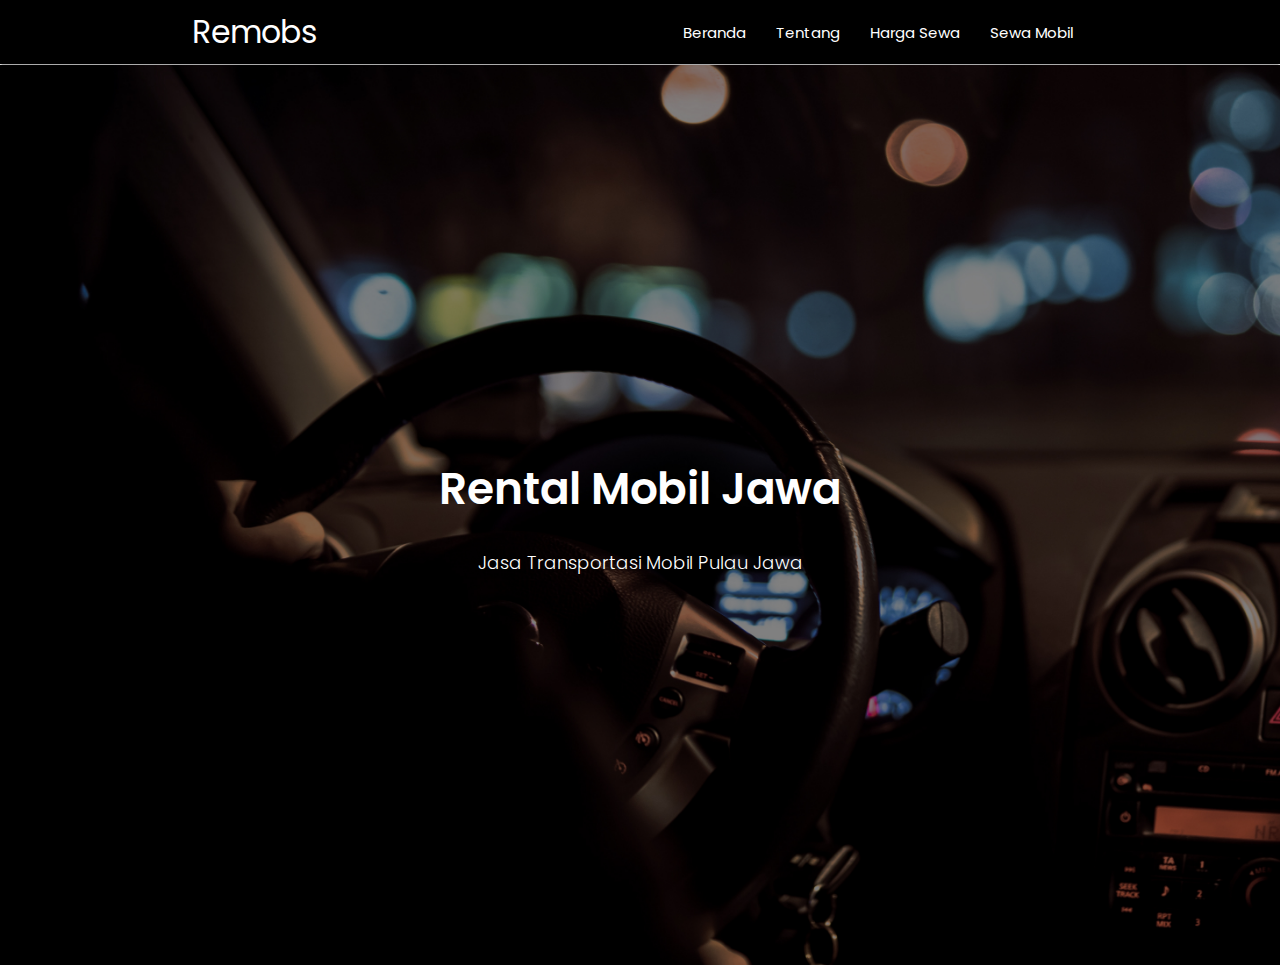
<file: index.html>
<!DOCTYPE html>
<html lang="en">
	<head>
		<meta charset="UTF-8" />
		<meta name="viewport" content="width=device-width, initial-scale=1.0" />
		<meta name="description" content="Penyedia jasa transportasi dan paket wisata di wilayah pulau Jawa.">
		<meta name="keywords" content="jasa transportasi, paket wisata, sewa mobil, rental mobil">
		<title>Remobs</title>

		<!-- Favicons Web App Manifest -->
		<link rel="shortcut icon" href="/assets/icons/favicon.ico" type="image/x-icon">
		<link rel="apple-touch-icon" sizes="180x180" href="/assets/icons/apple-touch-icon.png">
		<link rel="manifest" href="/site.webmanifest">
		<link rel="mask-icon" href="/assets/icons/safari-pinned-tab.svg" color="#000000">
		<meta name="msapplication-TileColor" content="#ffffff">
		<meta name="theme-color" content="#000000">

		<!-- Style CSS -->
		<link rel="stylesheet" href="css/materialize.css" />

		<!-- Poppins Google Font -->
		<link href="https://fonts.googleapis.com/css2?family=Poppins:wght@300;400;500;600;700&display=swap" rel="stylesheet">

		<!-- Material Design Icons -->
		<link href="https://fonts.googleapis.com/icon?family=Material+Icons" rel="stylesheet">
	</head>
	<body>
		<!-- Navigation -->
		<nav class="black" role="navigation">
			<div class="nav-wrapper container">
				<a href="#" class="brand-logo" id="logo-container">Remobs</a>
				<a href="#" class="sidenav-trigger" data-target="nav-mobile">&#9776</a>
				<ul class="topnav right hide-on-med-and-down"></ul>
				<ul class="sidenav" id="nav-mobile"></ul>
			</div>
		</nav>

    <!-- Main Content -->
		<main id="body-content"></main>

		<!-- Script JS -->
    <script src="js/bin/materialize.min.js"></script>
		<script src="js/bin/nav.js"></script>
		<script>
			// REGISTER SERVICE WORKER
			if ("serviceWorker" in navigator) {
				window.addEventListener("load", function() {
					navigator.serviceWorker
						.register("/service-worker.js")
						.then(function() {
							console.log("Pendaftaran ServiceWorker berhasil");
						})
						.catch(function() {
							console.log("Pendaftaran ServiceWorker gagal");
						});
				});
			} else {
				console.log("ServiceWorker belum didukung browser ini.");
			}
		</script>
	</body>
</html>
</file>
